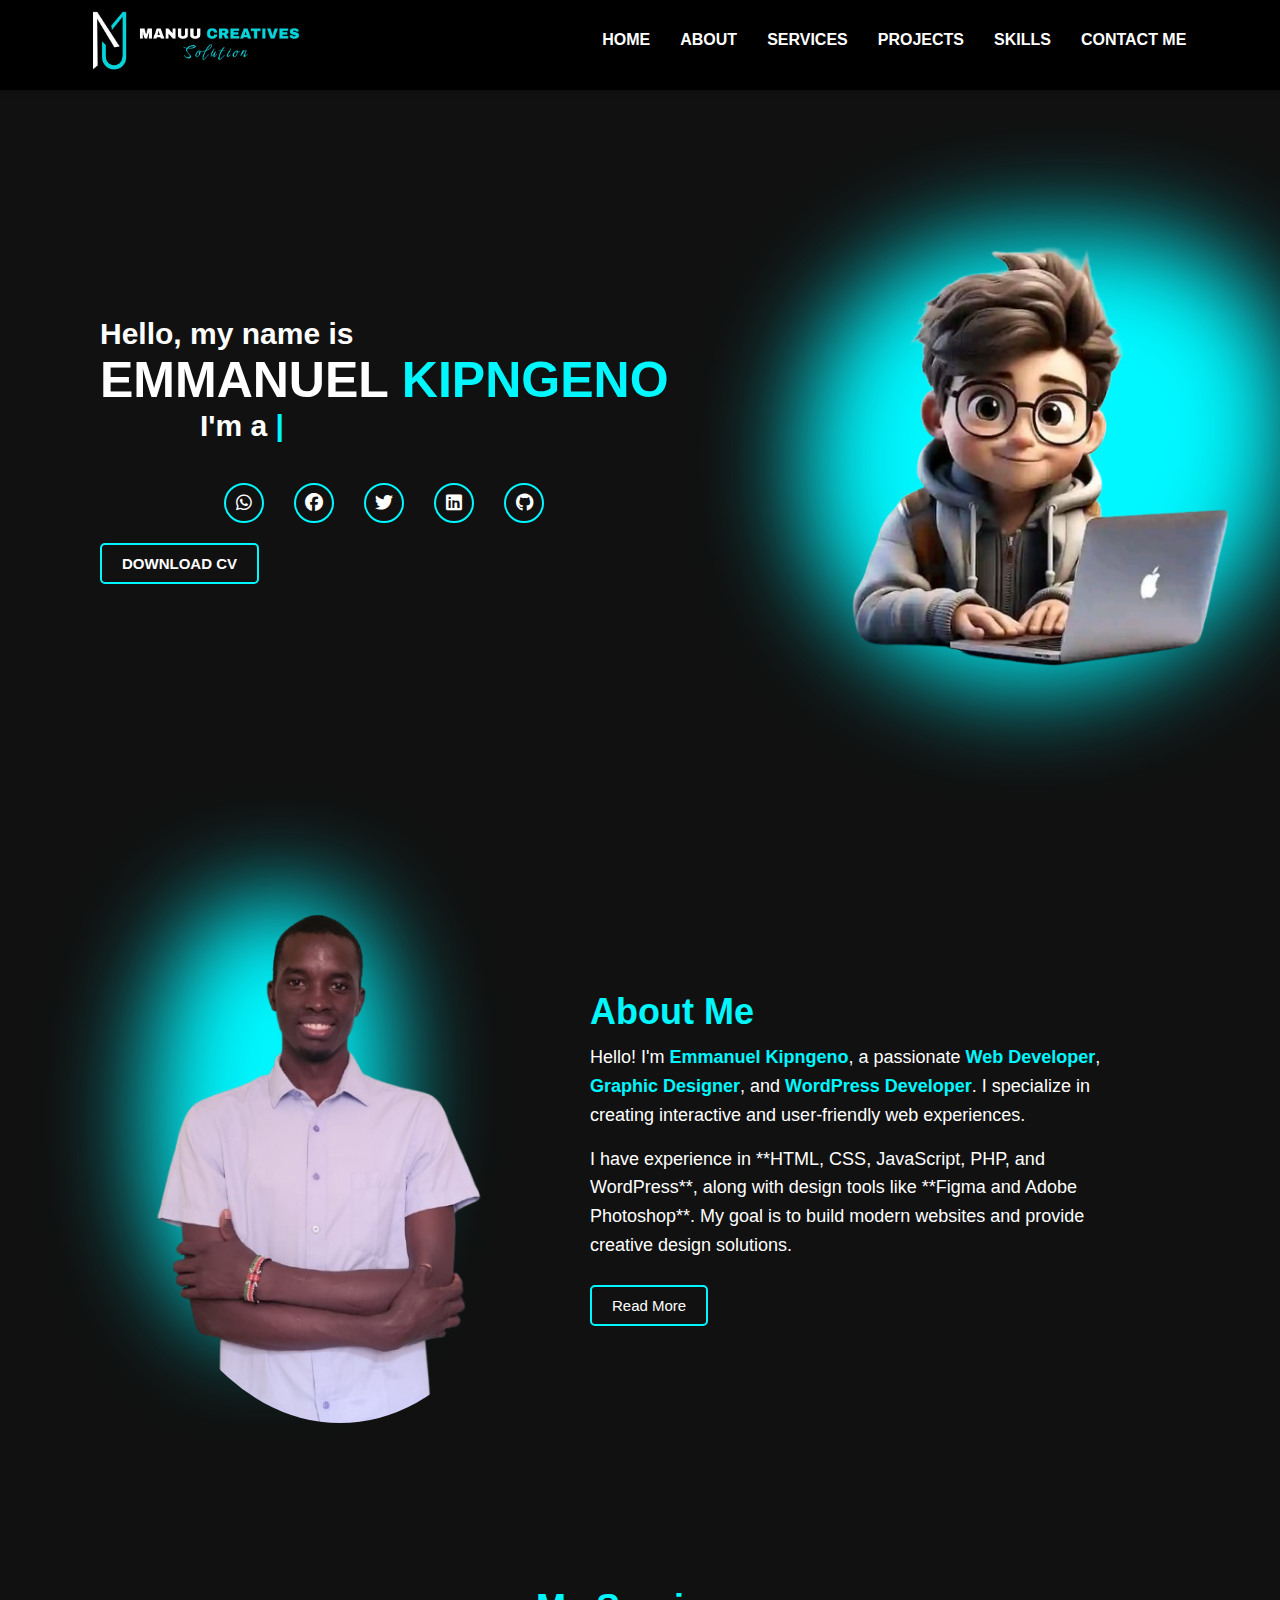
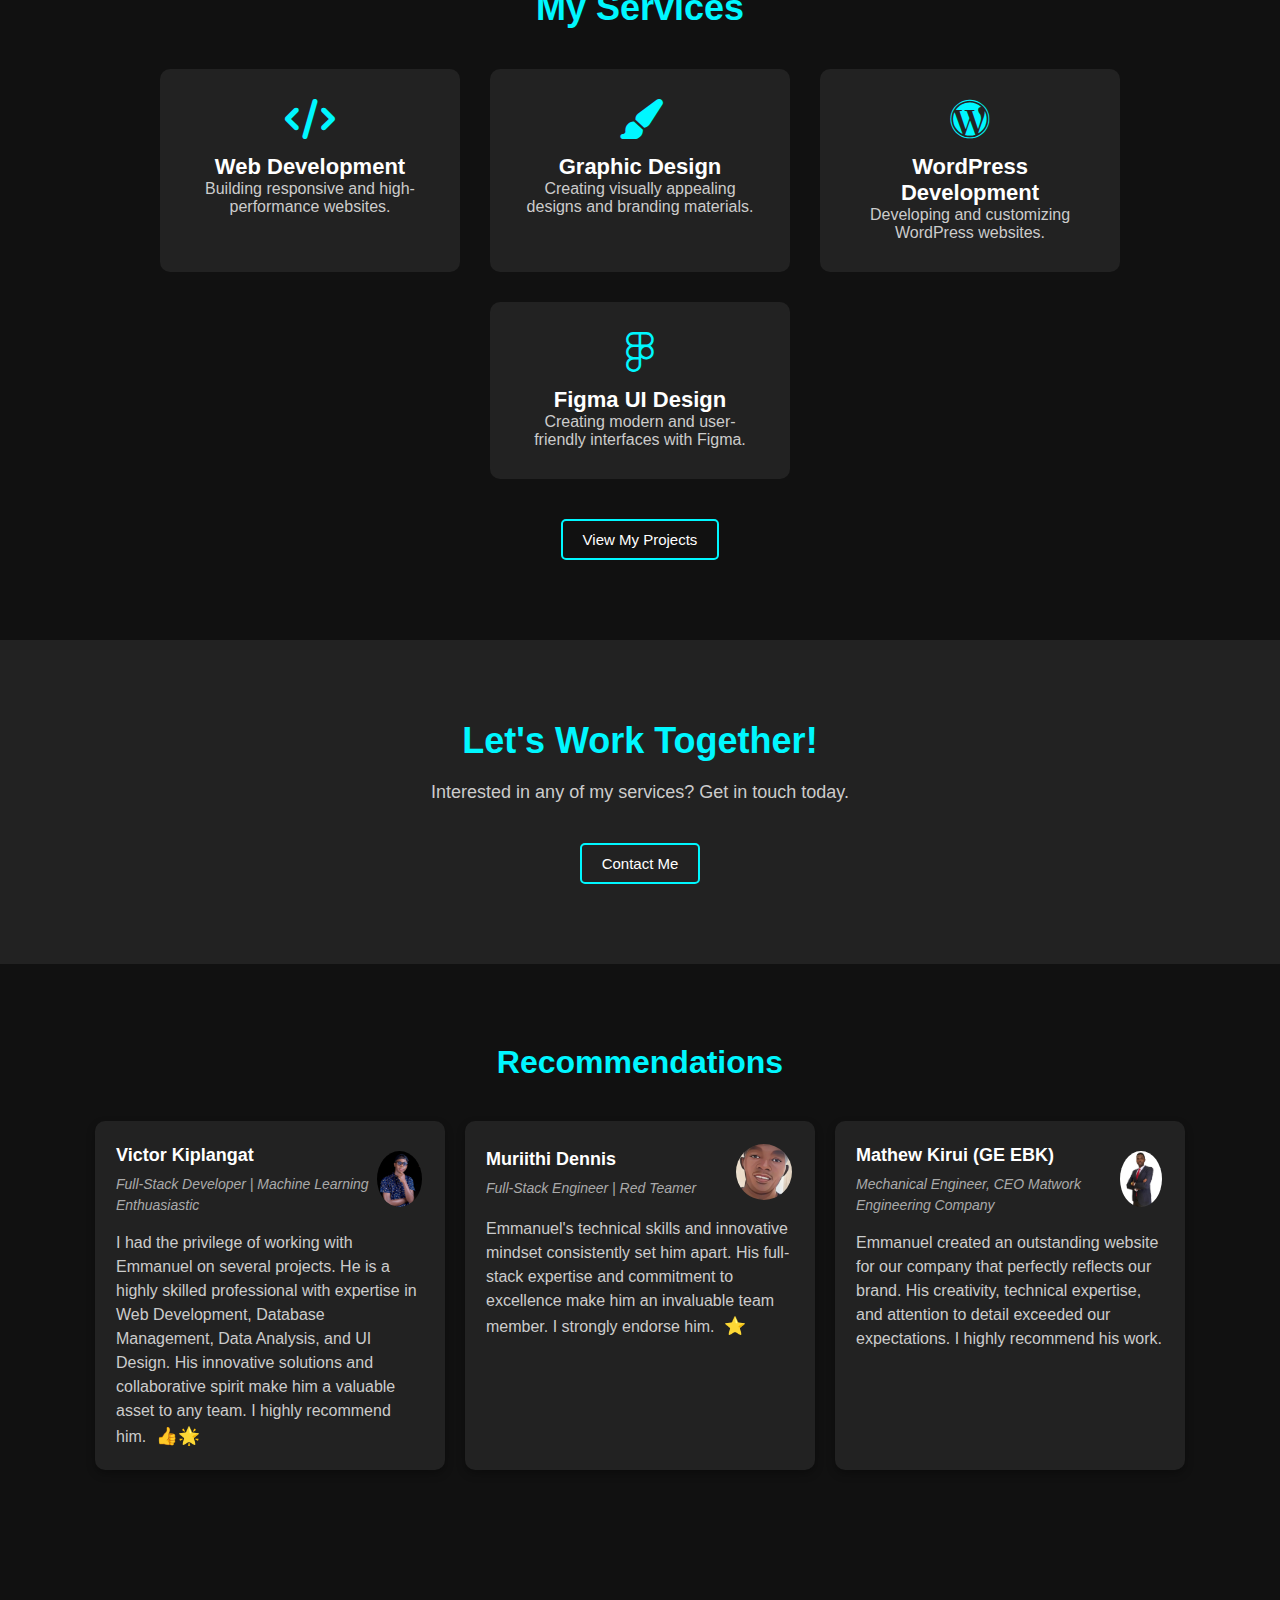
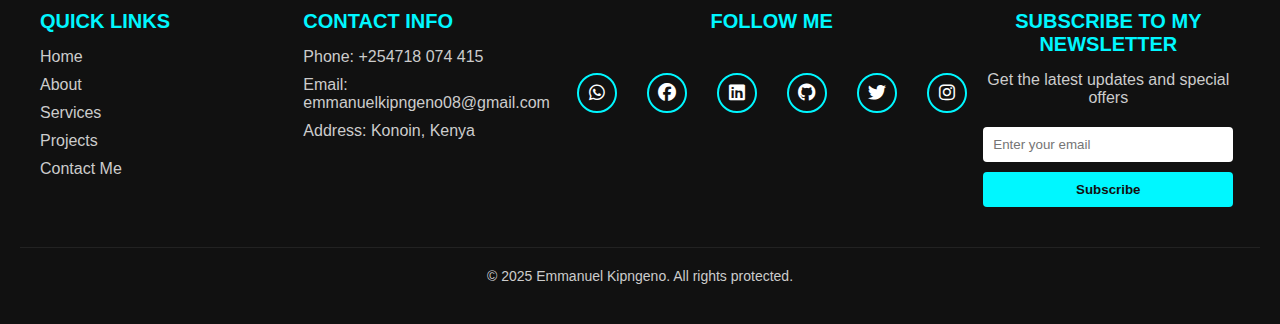
<file: index.html>
<!DOCTYPE html>
<html lang="en">
<head>
    <meta charset="UTF-8">
    <meta name="viewport" content="width=device-width, initial-scale=1.0">
    <title>My Portfolio</title>
    <link rel="stylesheet" href="style.css">
    <link rel="stylesheet" href="https://unpkg.com/swiper/swiper-bundle.min.css" />
    <link rel="stylesheet" href="https://cdnjs.cloudflare.com/ajax/libs/font-awesome/6.4.2/css/all.min.css">
</head>

<body>

    <header>
        <nav>
          <div class="logo">
            <img src="image/logo.png" alt="MY logo">
          </div>
          <ul class="nav-links">
            <li><a href="index.html">HOME</a></li>
            <li><a href="about.html">ABOUT</a></li>
            <li><a href="#services">SERVICES</a></li>
            <li><a href="projects.html">PROJECTS</a></li>
            <li><a href="about.html#skills">SKILLS</a></li>
            <li><a href="contact.html">CONTACT ME</a></li>
          </ul>
          <div class="hamburger">
            <span></span>
            <span></span>
            <span></span>
          </div>
        </nav>
      </header>
      
    <section class="hero">
        <div class="hero-text">
            <h2>Hello, my name is</h2>
            <h1>EMMANUEL <span>KIPNGENO</span></h1>
            <div class="hero-text">
                <span>I'm a</span> 
                <span id="typed-text"></span>
                <span class="cursor">|</span>
            </div>
            
            <!-- Link JavaScript -->
            <script src="script.js"></script>
            <div class="social-icons">
                <a href="https://wa.me/254718074415" target="_blank"><i class="fab fa-whatsapp"></i></a>
                <a href="https://www.facebook.com/profile.php?id=100080311042002/" target="_blank"><i class="fab fa-facebook"></i></a>
                <a href="https://x.com/ekipngeno71321" target="_blank"><i class="fab fa-twitter"></i></a>
                <a href="https://www.linkedin.com/in/emmanuel-kipngeno-ab0024356/" target="_blank"><i class="fab fa-linkedin"></i></a>
                <a href="https://github.com/ManuuWatson/" target="_blank"><i class="fab fa-github"></i></a>
            </div>
            
            <a href="file/EMMANUEL KIPNGENO cv (1).pdf" class="btn">DOWNLOAD CV</a>
        </div>
        
        <div class="hero-image">
            <div class="image-shape"></div> 
            <img src="image/profile.png" alt="My Profile Picture" class="profile-img">

        </div>
        
    </section>

    <!-- About Me Section -->
<section id="about">
    <div class="about-container">
        <div class="about-image">
            <div class="about-image-shape"></div>
            <img src="image/my photo.png" alt="My Photo">
        </div>
        <div class="about-text">
            <h1>About Me</h1>
            <p>
                Hello! I'm <span class="highlight">Emmanuel Kipngeno</span>, a passionate 
                <span class="highlight">Web Developer</span>, <span class="highlight">Graphic Designer</span>, and 
                <span class="highlight">WordPress Developer</span>. I specialize in creating interactive 
                and user-friendly web experiences.
            </p>
            <p>
                I have experience in **HTML, CSS, JavaScript, PHP, and WordPress**, along with 
                design tools like **Figma and Adobe Photoshop**. My goal is to build modern 
                websites and provide creative design solutions.
            </p>
            <a href="about.html" class="btn">Read More</a>
        </div>
    </div>
</section>

 <!-- service Section -->
 <section id="services" class="services">
    <h2>My Services</h2>
    <div class="service-container">
        <div class="service-box">
            <i class="fas fa-code"></i>
            <h3>Web Development</h3>
            <p>Building responsive and high-performance websites.</p>
        </div>
        <div class="service-box">
            <i class="fas fa-paint-brush"></i>
            <h3>Graphic Design</h3>
            <p>Creating visually appealing designs and branding materials.</p>
        </div>
        <div class="service-box">
            <i class="fab fa-wordpress"></i>
            <h3>WordPress Development</h3>
            <p>Developing and customizing WordPress websites.</p>
        </div>
        <div class="service-box figma-service">
            <i class="fab fa-figma"></i>
            <h3>Figma UI Design</h3>
            <p>Creating modern and user-friendly interfaces with Figma.</p>
        </div>
    </div>
    <!-- New Button linking to Projects section -->
    <a href="projects.html" class="btn view-projects">View My Projects</a>
</section>


 <!-- call-to-action Section -->
<section id="cta" class="cta">
    <h2>Let's Work Together!</h2>
    <p>Interested in any of my services? Get in touch today.</p>
    <a href="contact.html" class="btn">Contact Me</a>
</section>
 
<section class="recommendations">
    <h2>Recommendations</h2>
    <div class="recommendation-cards">
  
      <!-- Card 1 -->
      <div class="recommendation-card">
        <div class="recommendation-header">
          <div>
            <h3 class="recommendation-name">Victor Kiplangat</h3>
            <p class="recommendation-role">Full-Stack Developer | Machine Learning Enthuasiastic</p>
          </div>
          <img src="image/victor.jpeg" alt="Profile Photo" class="recommendation-profile" />
        </div>
        <p class="recommendation-text">
            I had the privilege of working with Emmanuel on several projects. He is a highly 
            skilled professional with expertise in Web Development, Database Management, 
            Data Analysis, and UI Design. His innovative solutions and collaborative 
            spirit make him a valuable asset to any team. I highly recommend him.
          <span class="emoji">👍🌟</span>
        </p>
      </div>
  
      <!-- Card 2 -->
      <div class="recommendation-card">
        <div class="recommendation-header">
          <div>
            <h3 class="recommendation-name">Muriithi Dennis</h3>
            <p class="recommendation-role">Full-Stack Engineer | Red Teamer</p>
          </div>
          <img src="image/gray.webp" alt="Profile Photo" class="recommendation-profile" />
        </div>
        <p class="recommendation-text">
            Emmanuel's technical skills and innovative mindset consistently set him apart. 
            His full-stack expertise and commitment to excellence make him an invaluable 
            team member. I strongly endorse him.
          <span class="emoji">⭐</span>
        </p>
      </div>
  
      <!-- Card 3 -->
      <div class="recommendation-card">
        <div class="recommendation-header">
          <div>
            <h3 class="recommendation-name">Mathew Kirui (GE EBK)</h3>
            <p class="recommendation-role">Mechanical Engineer, CEO Matwork Engineering Company</p>
          </div>
          <img src="image/Engineer.png" alt="Profile Photo" class="recommendation-profile" />
        </div>
        <p class="recommendation-text">
            Emmanuel created an outstanding website for our company that 
            perfectly reflects our brand. His creativity, technical
            expertise, and attention to detail exceeded our expectations.
            I highly recommend his work.
        </p>
      </div>
  
    </div>
  </section>
  
  

 <!-- footer Section -->
 <footer class="footer">
    <div class="footer-container">
        
        <!-- Quick Links -->
        <div class="footer-column">
            <h3>QUICK LINKS</h3>
            <ul>
                <li><a href="index.html">Home</a></li>
                <li><a href="about.html">About</a></li>
                <li><a href="#services">Services</a></li>
                <li><a href="projects.html">Projects</a></li>
                <li><a href="contact.html">Contact Me</a></li>
            </ul>
        </div>
        
        <!-- Contact Info -->
        <div class="footer-column">
            <h3>CONTACT INFO</h3>
            <p>Phone: +254718 074 415</p>
            <p>Email: 
                <a href="mailto:vicktechsolutions@gmail.com">
                    emmanuelkipngeno08@gmail.com
                </a>
            </p>
            <p>Address: Konoin, Kenya</p>
        </div>
        
        <!-- Follow Me -->
        <div class="footer-column">
            <h3>FOLLOW ME</h3>
            <div class="social-icons">
                <!-- Replace '#' with your actual social links -->
                <a href="https://wa.me/254718074415" target="_blank"><i class="fab fa-whatsapp"></i></a>
                <a href="https://www.facebook.com/profile.php?id=100080311042002/" target="_blank"><i class="fab fa-facebook"></i></a>
                <a href="https://www.linkedin.com/in/emmanuel-kipngeno-ab0024356/" target="_blank"><i class="fab fa-linkedin"></i></a>
                <a href="https://github.com/ManuuWatson/" target="_blank"><i class="fab fa-github"></i></a>
                <a href="https://x.com/ekipngeno71321" target="_blank"><i class="fab fa-twitter"></i></a>
                <a href="#" target="_blank"><i class="fab fa-instagram"></i></a>
            </div>
        </div>
        
        <!-- Subscribe to Newsletter -->
        <div class="footer-column newsletter">
            <h3>SUBSCRIBE TO MY NEWSLETTER</h3>
            <p>Get the latest updates and special offers</p>
            <form class="newsletter-form">
                <input type="email" placeholder="Enter your email" required>
                <button type="submit">Subscribe</button>
            </form>
        </div>
        
    </div>
    
    <!-- Footer Bottom -->
    <div class="footer-bottom">
        <p>&copy; 2025 Emmanuel Kipngeno. All rights protected.</p>
    </div>
</footer>

</body>
</html>
</file>
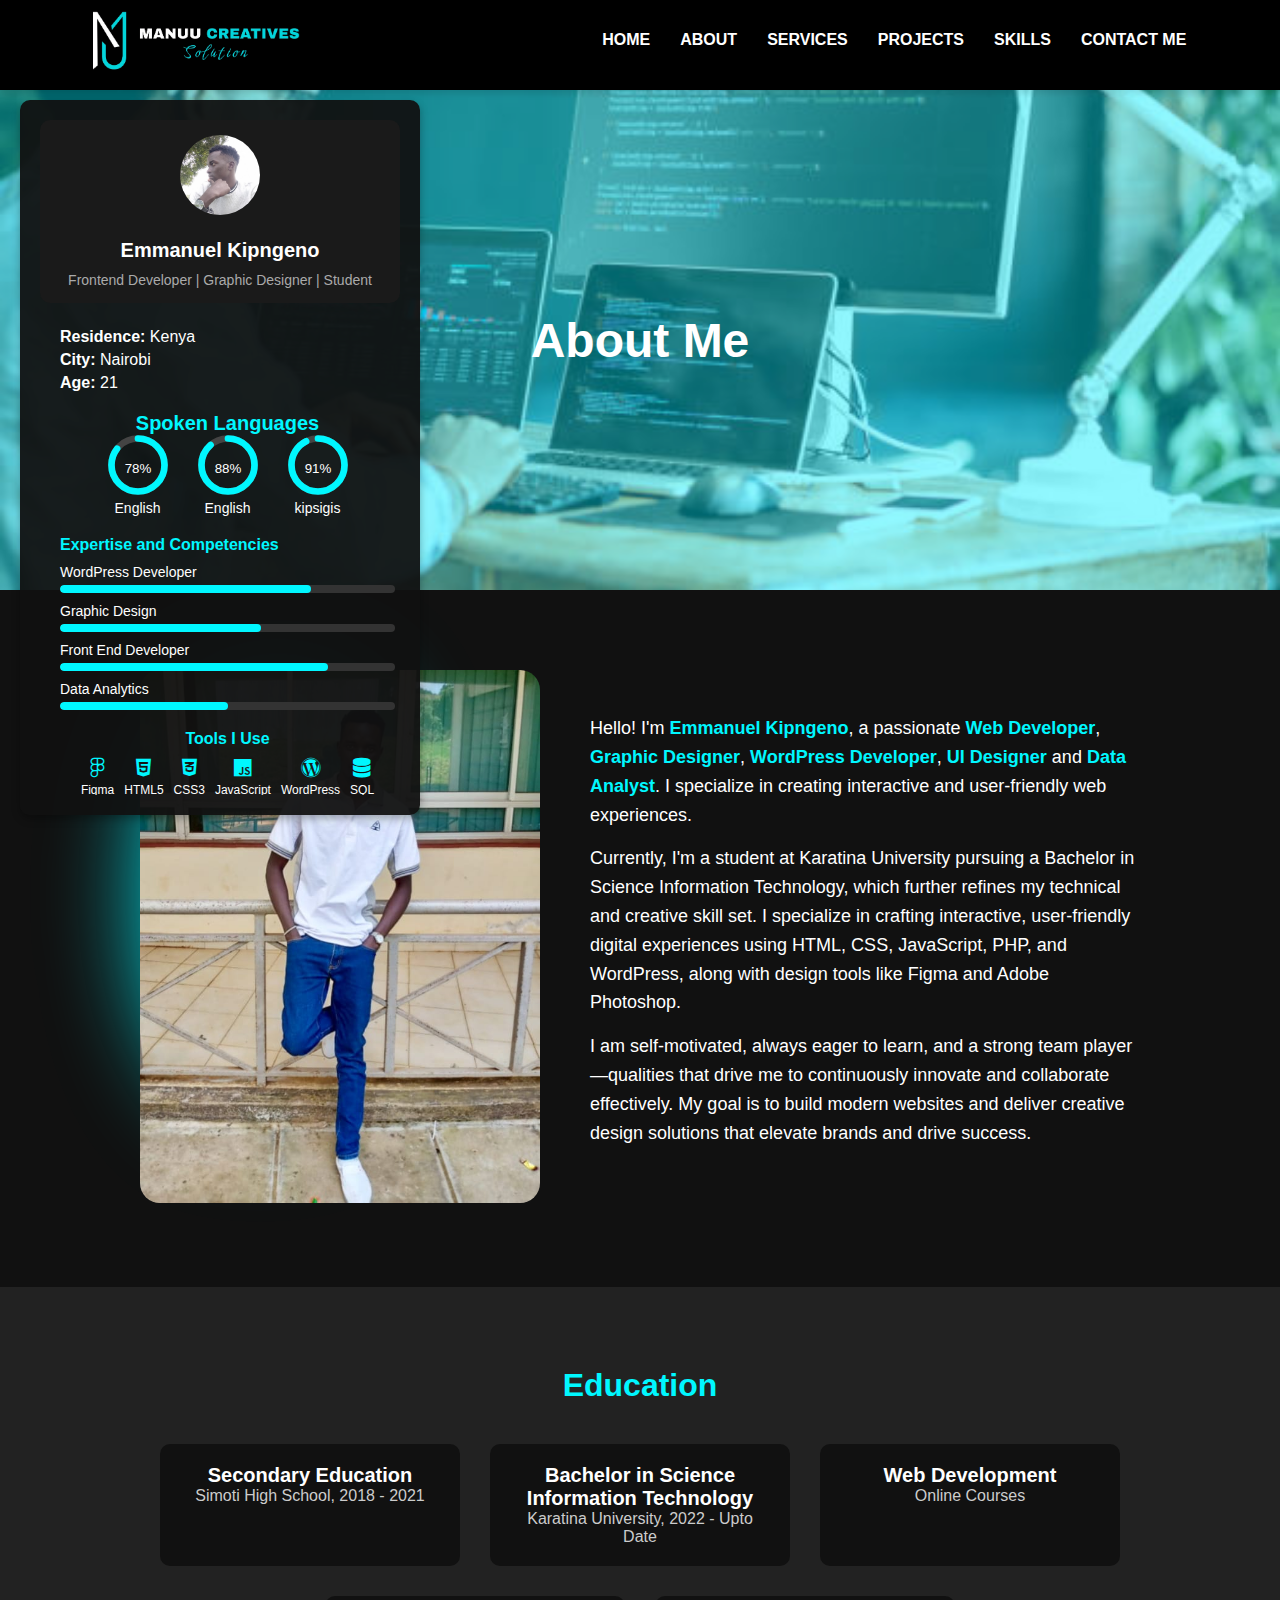
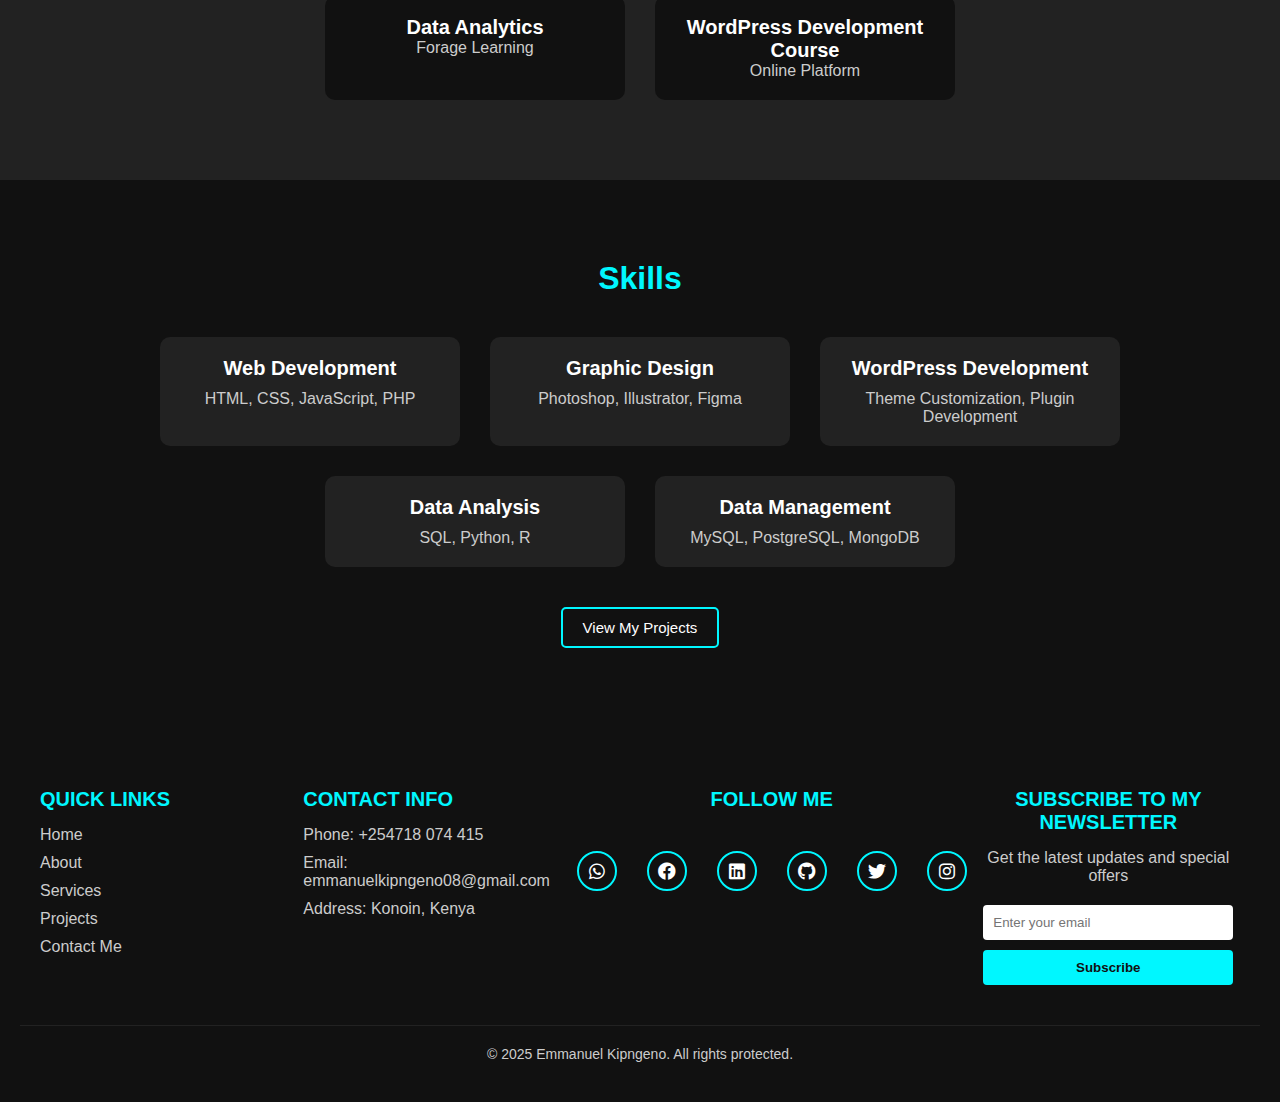
<file: about.html>
<!DOCTYPE html>
<html lang="en">
<head>
  <meta charset="UTF-8" />
  <meta name="viewport" content="width=device-width, initial-scale=1.0" />
  <title>About Me - Emmanuel Kipngeno</title>
  <link rel="stylesheet" href="style.css" />
  <!-- Font Awesome for icons (if needed) -->
  <link rel="stylesheet" href="https://cdnjs.cloudflare.com/ajax/libs/font-awesome/6.0.0-beta3/css/all.min.css" />
</head>
<body>
  <!-- Header (same as home page) -->
  <header>
    <nav>
      <div class="logo">
        <img src="image/logo.png" alt="Logo" />
      </div>
      <div class="hamburger" onclick="toggleMenu()">
        <span></span>
        <span></span>
        <span></span>
      </div>
      <ul class="nav-links">
        <li><a href="index.html">HOME</a></li>
        <li><a href="about.html">ABOUT</a></li>
        <li><a href="index.html#services">SERVICES</a></li>
        <li><a href="projects.html">PROJECTS</a></li>
        <li><a href="#skills">SKILLS</a></li>
        <li><a href="contact.html">CONTACT ME</a></li>
      </ul>
    </nav>
  </header>
  
  <script>
    function toggleMenu() {
      document.querySelector(".nav-links").classList.toggle("show");
    }
  </script>
  

  <!-- About Banner Section -->
  <!-- About Banner Section with Image and Text Overlay -->
<section class="about-banner">
    <img src="image/about profile.jpg" alt="Banner Image" class="banner-image">
    <div class="banner-overlay">
      <h1>About Me</h1>
    </div>
  </section>
  

  <div class="sidebar">
    <!-- Sticky Profile Info Section -->
    <div class="profile-info sticky">
      <img src="image/my-profile.jpg" alt="Profile Picture" class="profile-pic" />
      <h2>Emmanuel Kipngeno</h2>
      <p class="role">Frontend Developer | Graphic Designer | Student</p>
    </div>

    
  
    <!-- Scrollable Sidebar Content -->
     
    <div class="sidebar-content">
      <!-- Personal Info -->
      <div class="info">
        <p><strong>Residence:</strong> Kenya</p>
        <p><strong>City:</strong> Nairobi</p>
        <p><strong>Age:</strong> 21</p>
      </div>
  
      <!-- Languages -->
      <div class="languages">
        <h3>Spoken Languages</h3>
        <div class="language-container">

          <!-- English -->
          <div class="language-item">
            <svg viewBox="0 0 36 36" class="circular-chart">
              <path
                class="circle-bg"
                d="M18 2.0845
                   a 15.9155 15.9155 0 0 1 0 31.831
                   a 15.9155 15.9155 0 0 1 0 -31.831"
              />
              <path
                class="circle"
                stroke-dasharray="85, 100"
                d="M18 2.0845
                   a 15.9155 15.9155 0 0 1 0 31.831
                   a 15.9155 15.9155 0 0 1 0 -31.831"
              />
              <text x="18" y="20.35" class="percentage">78%</text>
            </svg>
            <span class="language-name">English</span>
          </div>
            
          <!-- Kiswahili -->
          <div class="language-item">
            <svg viewBox="0 0 36 36" class="circular-chart">
              <!-- Background circle -->
              <path
                class="circle-bg"
                d="M18 2.0845
                   a 15.9155 15.9155 0 0 1 0 31.831
                   a 15.9155 15.9155 0 0 1 0 -31.831"
              />
              <!-- Progress circle (8%4) -->
              <path
                class="circle"
                stroke-dasharray="88, 100"
                d="M18 2.0845
                   a 15.9155 15.9155 0 0 1 0 31.831
                   a 15.9155 15.9155 0 0 1 0 -31.831"
              />
              <!-- Percentage text -->
              <text x="18" y="20.35" class="percentage">88%</text>
            </svg>
            <span class="language-name">English</span>
          </div>
      
          <!--kipsigis -->
          <div class="language-item">
            <svg viewBox="0 0 36 36" class="circular-chart">
              <path
                class="circle-bg"
                d="M18 2.0845
                   a 15.9155 15.9155 0 0 1 0 31.831
                   a 15.9155 15.9155 0 0 1 0 -31.831"
              />
              <path
                class="circle"
                stroke-dasharray="92, 100"
                d="M18 2.0845
                   a 15.9155 15.9155 0 0 1 0 31.831
                   a 15.9155 15.9155 0 0 1 0 -31.831"
              />
              <text x="18" y="20.35" class="percentage">91%</text>
            </svg>
            <span class="language-name">kipsigis</span>
          </div>
      
        </div>
      </div>
      
  
      <!-- Expertise and Competencies -->
      <div class="expertise">
        <h3>Expertise and Competencies</h3>
        <div class="skill">
          <label>WordPress Developer</label>
          <div class="progress-bar">
            <div class="progress-fill" style="width: 75%;"></div>
          </div>
        </div>
        <div class="skill">
          <label>Graphic Design</label>
          <div class="progress-bar">
            <div class="progress-fill" style="width: 60%;"></div>
          </div>
        </div>
        <div class="skill">
          <label>Front End Developer</label>
          <div class="progress-bar">
            <div class="progress-fill" style="width: 80%;"></div>
          </div>
        </div>
        <div class="skill">
          <label>Data Analytics</label>
          <div class="progress-bar">
            <div class="progress-fill" style="width: 50%;"></div>
          </div>
        </div>


         <!-- Tools I Use Section -->
<div class="tools-used">
  <h3>Tools I Use</h3>
  <div class="tools-icons">
    <div class="tool">
      <i class="fab fa-figma"></i>
      <span>Figma</span>
    </div>
    <div class="tool">
      <i class="fab fa-html5"></i>
      <span>HTML5</span>
    </div>
    <div class="tool">
      <i class="fab fa-css3-alt"></i>
      <span>CSS3</span>
    </div>
    <div class="tool">
      <i class="fab fa-js"></i>
      <span>JavaScript</span>
    </div>
    <div class="tool">
      <i class="fab fa-wordpress"></i>
      <span>WordPress</span>
    </div>
    <div class="tool">
      <i class="fas fa-database"></i>
      <span>SQL</span>
    </div>
    <div class="tool">
      <i class="fas fa-chart-line"></i>
      <span>Data Analysis</span>
    </div>
    <div class="tool">
      <i class="fab fa-python"></i>
      <span>Python</span>
    </div>
  </div>
</div>
<div class="social-icons">
  <a href="https://wa.me/254718074415" target="_blank"><i class="fab fa-whatsapp"></i></a>
  <a href="https://www.facebook.com/profile.php?id=100080311042002/" target="_blank"><i class="fab fa-facebook"></i></a>
  <a href="https://www.linkedin.com/in/emmanuel-kipngeno-ab0024356/" target="_blank"><i class="fab fa-linkedin"></i></a>
  <a href="https://github.com/ManuuWatson/" target="_blank"><i class="fab fa-github"></i></a>
</div>
</div>

      </div>
    </div>
  </div>
  
  
  <!-- About Content Section -->
  <section id="about" class="plain-about">
    <div class="about-container">
        <div class="about-image img">
            <div class="about-image-shape"></div>
            <img src="image/manuu.jpg" alt="My Photo" class="plain-img">
        </div>
        <div class="about-text">
            <p>
                Hello! I'm <span class="highlight">Emmanuel Kipngeno</span>, a passionate 
                <span class="highlight">Web Developer</span>, <span class="highlight">Graphic Designer</span>,
                <span class="highlight">WordPress Developer</span>, <span class="highlight">UI Designer</span> 
                and <span class="highlight">Data Analyst</span>. I specialize in creating interactive 
                and user-friendly web experiences.
            <p>
              Currently, I'm a student at Karatina University pursuing a Bachelor in Science Information Technology, 
              which further refines my technical and creative skill set. I specialize in crafting interactive, 
              user-friendly digital experiences using HTML, CSS, JavaScript, PHP, and WordPress, along with 
              design tools like Figma and Adobe Photoshop.
            </p>
            <p>
              I am self-motivated, always eager to learn, and a strong team player—qualities that 
              drive me to continuously innovate and collaborate effectively. My goal is 
              to build modern websites and deliver creative design solutions that elevate brands and drive success.
            </p>
        </div>
    </div>
</section>


  <!-- Education Section -->
  <section id="education" class="education">
    <h2>Education</h2>
    <div class="education-container">
      <div class="education-item">
        <h3>Secondary Education</h3>
        <p>Simoti High School, 2018 - 2021</p>
      </div>
      <div class="education-item">
        <h3>Bachelor in Science Information Technology</h3>
        <p>Karatina University, 2022 - Upto Date </p>
      </div>
      <div class="education-item">
        <h3>Web Development</h3>
        <p>Online Courses</p>
      </div>
      <div class="education-item">
        <h3>Data Analytics</h3>
        <p>Forage Learning</p>
      </div>
      <div class="education-item">
        <h3>WordPress Development Course</h3>
        <p>Online Platform</p>
      </div>
    </div>
  </section>

  <!-- Skills Section -->
  <section id="skills" class="skills">
    <h2>Skills</h2>
    <div class="skills-container">
      <div class="skill-item">
        <h3>Web Development</h3>
        <p>HTML, CSS, JavaScript, PHP</p>
      </div>
      <div class="skill-item">
        <h3>Graphic Design</h3>
        <p>Photoshop, Illustrator, Figma</p>
      </div>
      <div class="skill-item">
        <h3>WordPress Development</h3>
        <p>Theme Customization, Plugin Development</p>
      </div>
      <div class="skill-item">
        <h3>Data Analysis</h3>
        <p>SQL, Python, R</p>
      </div>
      <div class="skill-item">
        <h3>Data Management</h3>
        <p>MySQL, PostgreSQL, MongoDB</p>
      </div>
    </div>
    <!-- Button linking to Projects section -->
    <a href="projects.html" class="btn view-projects">View My Projects</a>
  </section>
  

  <!-- Footer (same as home page) -->
  <footer class="footer">
    <div class="footer-container">
      <!-- Quick Links -->
      <div class="footer-column">
        <h3>QUICK LINKS</h3>
        <ul>
          <li><a href="index.html#home">Home</a></li>
          <li><a href="about.html">About</a></li>
          <li><a href="index.html#services">Services</a></li>
          <li><a href="projects.html">Projects</a></li>
          <li><a href="contact.html">Contact Me</a></li>
        </ul>
      </div>
      <!-- Contact Info -->
      <div class="footer-column">
        <h3>CONTACT INFO</h3>
        <p>Phone: +254718 074 415</p>
        <p>Email: <a href="mailto:emmanuelkipngeno08@gmail.com">emmanuelkipngeno08@gmail.com</a></p>
        <p>Address: Konoin, Kenya</p>
      </div>
      <!-- Follow Me -->
      <div class="footer-column">
        <h3>FOLLOW ME</h3>
        <div class="social-icons">
          <a href="https://wa.me/254718074415" target="_blank"><i class="fab fa-whatsapp"></i></a>
          <a href="https://www.facebook.com/profile.php?id=100080311042002/" target="_blank"><i class="fab fa-facebook"></i></a>
          <a href="https://www.linkedin.com/in/emmanuel-kipngeno-ab0024356/" target="_blank"><i class="fab fa-linkedin"></i></a>
          <a href="https://github.com/ManuuWatson/" target="_blank"><i class="fab fa-github"></i></a>
          <a href="https://x.com/ekipngeno71321" target="_blank"><i class="fab fa-twitter"></i></a>
          <a href="#" target="_blank"><i class="fab fa-instagram"></i></a>
        </div>
      </div>
      <!-- Newsletter -->
      <div class="footer-column newsletter">
        <h3>SUBSCRIBE TO MY NEWSLETTER</h3>
        <p>Get the latest updates and special offers</p>
        <form class="newsletter-form">
          <input type="email" placeholder="Enter your email" required />
          <button type="submit">Subscribe</button>
        </form>
      </div>
    </div>
    <div class="footer-bottom">
      <p>&copy; 2025 Emmanuel Kipngeno. All rights protected.</p>
    </div>
  </footer>
</body>
</html>
</file>
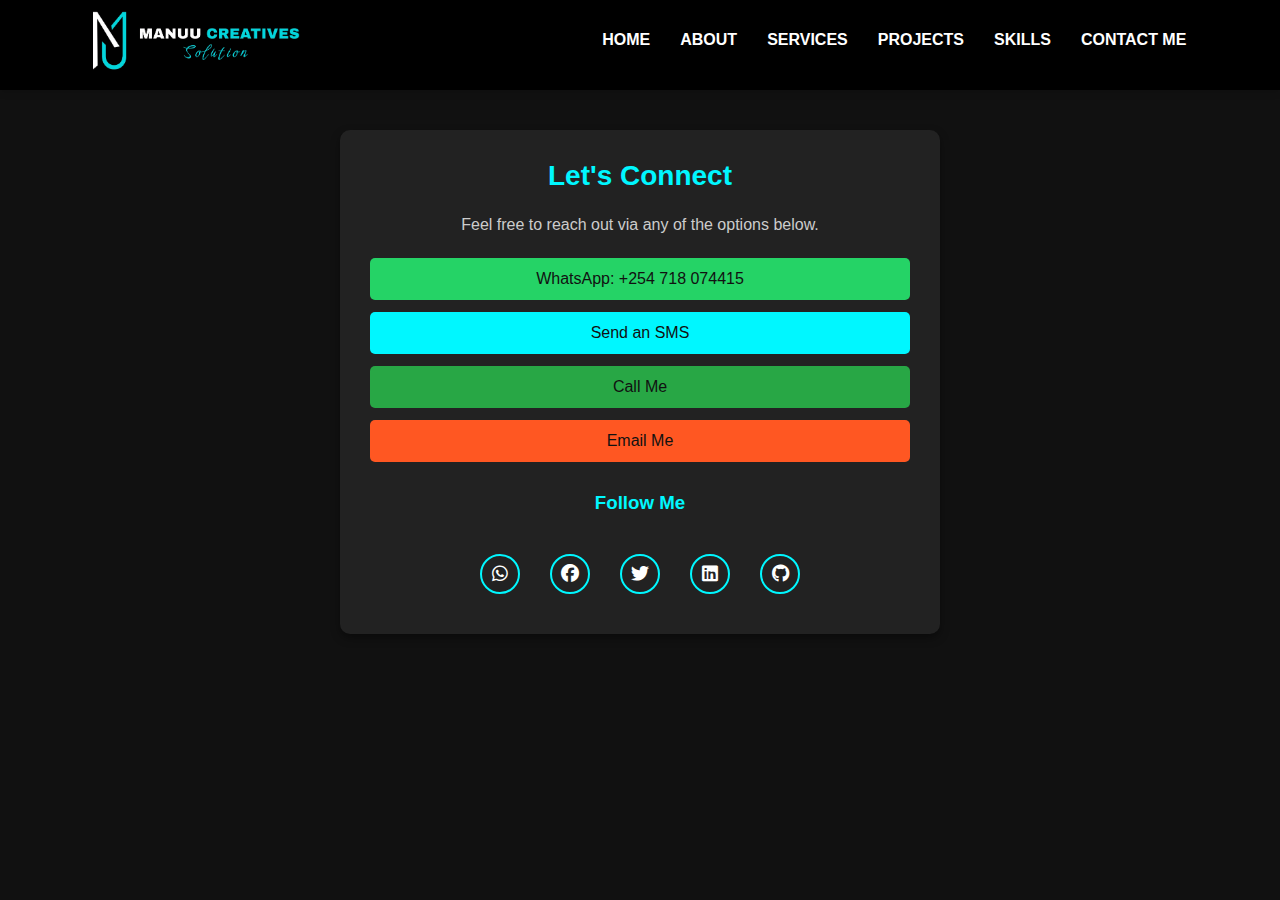
<file: contact.html>
<!DOCTYPE html>
<html lang="en">
<head>
    <meta charset="UTF-8">
    <meta name="viewport" content="width=device-width, initial-scale=1.0">
    <title>My Portfolio</title>
    <link rel="stylesheet" href="style.css">
    <link rel="stylesheet" href="https://unpkg.com/swiper/swiper-bundle.min.css" />
    <link rel="stylesheet" href="https://cdnjs.cloudflare.com/ajax/libs/font-awesome/6.4.2/css/all.min.css">
    

</head>
<body>
    <header>
        <nav>
            <div class="logo">
                <img src="image/logo.png" alt="MY logo">
            </div>
            <div class="hamburger" onclick="toggleMenu()">
                <span></span>
                <span></span>
                <span></span>
            </div>
            <ul class="nav-links">
                <li><a href="index.html">HOME</a></li>
                <li><a href="about.html">ABOUT</a></li>
                <li><a href="#services">SERVICES</a></li>
                <li><a href="projects.html">PROJECTS</a></li>
                <li><a href="about.html#skills">SKILLS</a></li>
                <li><a href="contact.html">CONTACT ME</a></li>
            </ul>
        </nav>
    </header>
    
    <script>
        function toggleMenu() {
            document.querySelector(".nav-links").classList.toggle("show");
        }
    </script>
    
  <!-- Contact Container -->
  <div class="contact-container">
    <h2>Let's Connect</h2>
    <p>Feel free to reach out via any of the options below.</p>
    
    <!-- Contact Info Links -->
    <div class="contact-info">
      <a href="https://wa.me/254718074415" class="whatsapp" target="_blank">WhatsApp: +254 718 074415</a>
      <a href="sms:+254718074415" class="sms">Send an SMS</a>
      <a href="tel:+254718074415" class="call">Call Me</a>
      <a href="mailto:emmanuelkipngeno08@gmail.com" class="email">Email Me</a>
    </div>
    
    <!-- Social Icons -->
    <h3 style="margin-top: 30px; color: #00f7ff;">Follow Me</h3>
    <div class="social-icons">
      <a href="https://wa.me/254718074415" target="_blank"><i class="fab fa-whatsapp"></i></a>
      <a href="https://www.facebook.com/profile.php?id=100080311042002" target="_blank"><i class="fab fa-facebook"></i></a>
      <a href="https://x.com/ekipngeno71321" target="_blank"><i class="fab fa-twitter"></i></a>
      <a href="https://www.linkedin.com/in/emmanuel-kipngeno-ab0024356" target="_blank"><i class="fab fa-linkedin"></i></a>
      <a href="https://github.com/ManuuWatson" target="_blank"><i class="fab fa-github"></i></a>
    </div>
  </div>
</body>
</html>
</file>
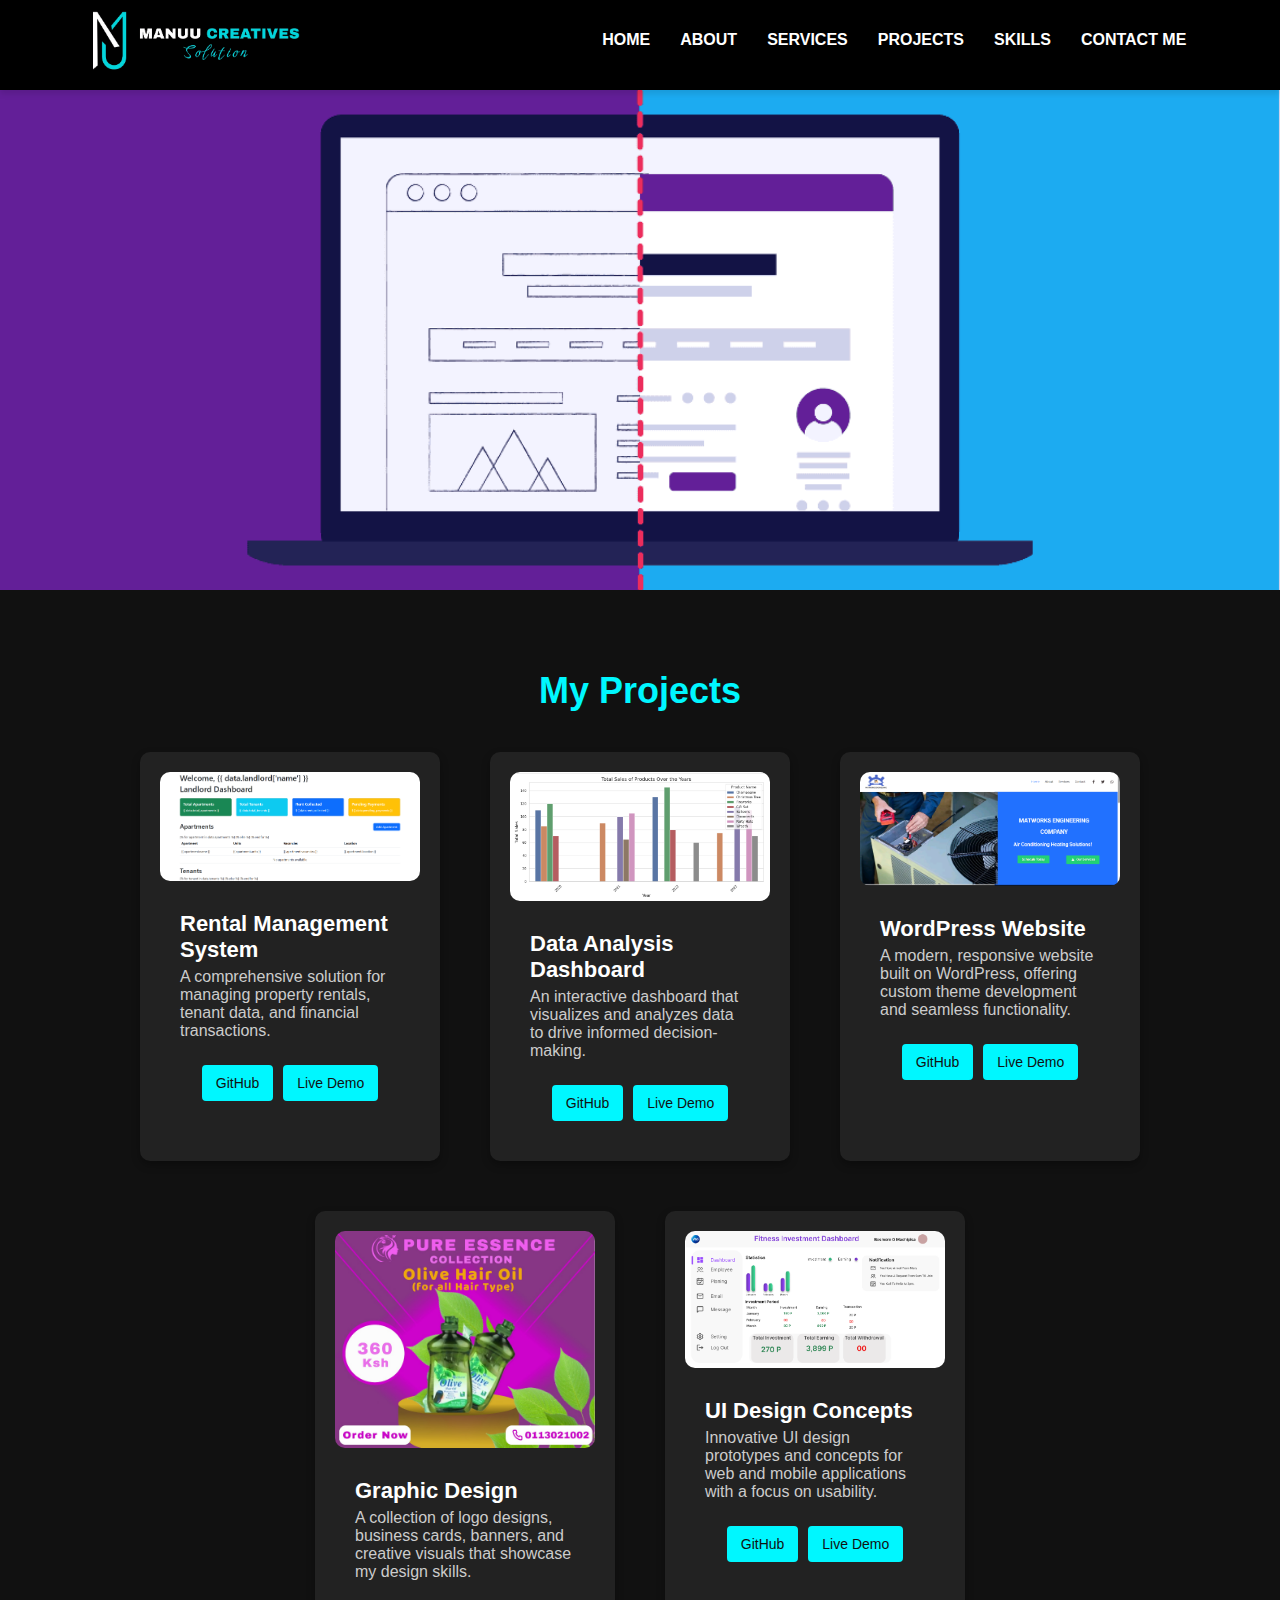
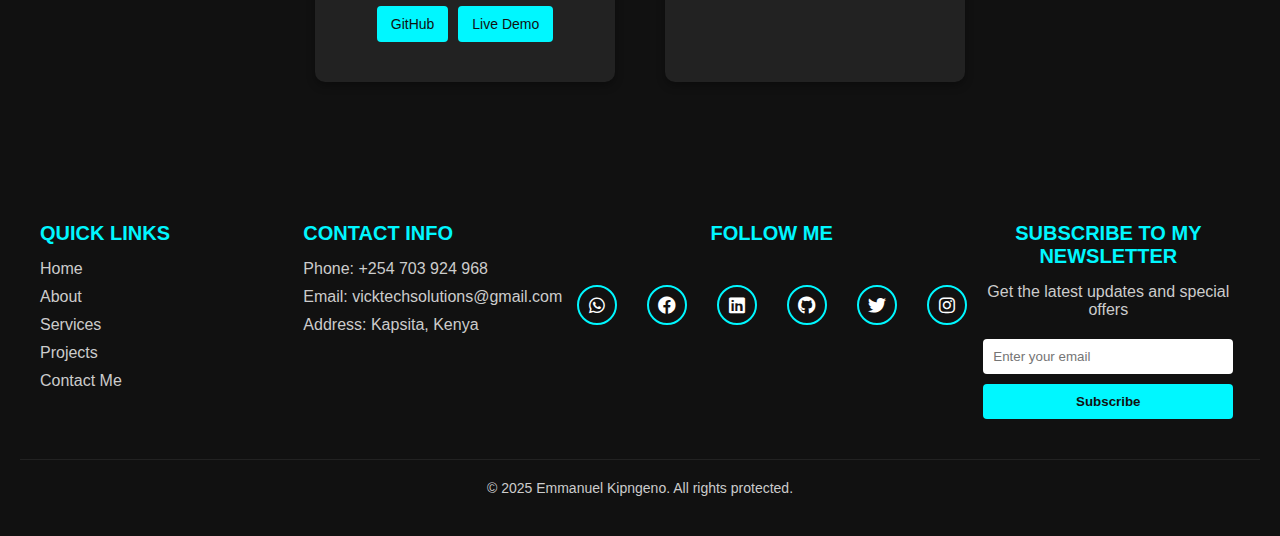
<file: projects.html>
<!DOCTYPE html>
<html lang="en">
<head>
  <meta charset="UTF-8" />
  <meta name="viewport" content="width=device-width, initial-scale=1.0" />
  <title>Projects - Emmanuel Kipngeno</title>
  <link rel="stylesheet" href="style.css" />
  <!-- Font Awesome for icons (if needed) -->
  <link rel="stylesheet" href="https://cdnjs.cloudflare.com/ajax/libs/font-awesome/6.0.0-beta3/css/all.min.css" />
</head>
<body>
  <!-- Header (same as home page) -->
  <header>
    <nav>
      <div class="logo">
        <img src="image/logo.png" alt="Logo" />
      </div>
      <div class="hamburger" onclick="toggleMenu()">
        <span></span>
        <span></span>
        <span></span>
      </div>
      <ul class="nav-links">
        <li><a href="index.html">HOME</a></li>
        <li><a href="about.html">ABOUT</a></li>
        <li><a href="index.html#services">SERVICES</a></li>
        <li><a href="projects.html">PROJECTS</a></li>
        <li><a href="about.html#skills">SKILLS</a></li>
        <li><a href="contact.html">CONTACT ME</a></li>
      </ul>
    </nav>
  </header>
  
  <script>
    function toggleMenu() {
      document.querySelector(".nav-links").classList.toggle("show");
    }
  </script>
  

  <section class="about-banner">
    <img src="image/ui design.png" alt="Banner Image" class="banner-image">
      <h1>About Me</h1>
    </div>
  </section>

  <section id="projects" class="projects">
    <h2>My Projects</h2>
    <div class="project-container">
      <!-- Rental Management Project -->
      <div class="project-box">
        <img src="image/rental_management.png" alt="Rental Management Project">
        <div class="project-info">
          <h3>Rental Management System</h3>
          <p>A comprehensive solution for managing property rentals, tenant data, and financial transactions.</p>
          <div class="project-buttons">
            <a href="https://github.com/ManuuWatson/Rental_management_system" class="btn" target="_blank">GitHub</a>
            <a href="" class="btn" target="_blank">Live Demo</a>
          </div>
        </div>
      </div>
      
      <!-- Data Analysis Project -->
      <div class="project-box">
        <img src="image/data analysis.png" alt="Data Analysis Project">
        <div class="project-info">
          <h3>Data Analysis Dashboard</h3>
          <p>An interactive dashboard that visualizes and analyzes data to drive informed decision-making.</p>
          <div class="project-buttons">
            <a href="https://github.com/ManuuWatson/Forecasting_future-sales-during-festivals." class="btn" target="_blank">GitHub</a>
            <a href="" class="btn" target="_blank">Live Demo</a>
          </div>
        </div>
      </div>

      
      <!-- WordPress Web Development -->
      <div class="project-box">
        <img src="image/wordpress.png" alt="WordPress Web Development">
        <div class="project-info">
          <h3>WordPress Website</h3>
          <p>A modern, responsive website built on WordPress, offering custom theme development and seamless functionality.</p>
          <div class="project-buttons">
            <a href="https://github.com/ManuuWatson" class="btn" target="_blank">GitHub</a>
            <a href="https://marworks-engineering.netlify.app/" class="btn" target="_blank">Live Demo</a>
          </div>
        </div>
      </div>
      
      <!-- Graphic Design Portfolio -->
        <!-- Graphic Design Project Card -->
        <div class="project-box">
          <img src="image/product post.jpg" alt="Graphic Design Project">
          <div class="project-info">
            <h3>Graphic Design</h3>
            <p>A collection of logo designs, business cards, banners, and creative visuals that showcase my design skills.</p>
            <div class="project-buttons">
              <a href="https://github.com/ManuuWatson" class="btn" target="_blank">GitHub</a>
              <!-- Live Demo button: when clicked, opens the modal gallery -->
              <a href="image/businessposter.jpeg" class="btn" target="_blank">Live Demo</a>
            </div>
          </div>
        </div>
        
       
  <!-- UI Design Project Card -->
      
      <!-- UI Design Concepts -->
      <div class="project-box">
        <img src="image/Fitness Investment Dashboard (2).png" alt="UI Design Project">
        <div class="project-info">
          <h3>UI Design Concepts</h3>
          <p>Innovative UI design prototypes and concepts for web and mobile applications with a focus on usability.</p>
          <div class="project-buttons">
            <a href="https://github.com/ManuuWatson" class="btn" target="_blank">GitHub</a>
            <a href="image/Fitness Investment Dashboard (2).png" class="btn" target="_blank">Live Demo</a>
          </div>
        </div>
      </div>
    </div>
  </section>

  

  <!-- Footer (same as home page) -->
  <footer class="footer">
    <div class="footer-container">
      <!-- Quick Links -->
      <div class="footer-column">
        <h3>QUICK LINKS</h3>
        <ul>
          <li><a href="index.html#home">Home</a></li>
          <li><a href="about.html">About</a></li>
          <li><a href="index.html#services">Services</a></li>
          <li><a href="projects.html">Projects</a></li>
          <li><a href="contact.html">Contact Me</a></li>
        </ul>
      </div>
      <!-- Contact Info -->
      <div class="footer-column">
        <h3>CONTACT INFO</h3>
        <p>Phone: +254 703 924 968</p>
        <p>Email: <a href="mailto:vicktechsolutions@gmail.com">vicktechsolutions@gmail.com</a></p>
        <p>Address: Kapsita, Kenya</p>
      </div>
      <!-- Follow Me -->
      <div class="footer-column">
        <h3>FOLLOW ME</h3>
        <div class="social-icons">
          <a href="https://wa.me/254718074415" target="_blank"><i class="fab fa-whatsapp"></i></a>
          <a href="https://www.facebook.com/profile.php?id=100080311042002/" target="_blank"><i class="fab fa-facebook"></i></a>
          <a href="https://www.linkedin.com/in/emmanuel-kipngeno-ab0024356/" target="_blank"><i class="fab fa-linkedin"></i></a>
          <a href="https://github.com/ManuuWatson/" target="_blank"><i class="fab fa-github"></i></a>
          <a href="https://x.com/ekipngeno71321" target="_blank"><i class="fab fa-twitter"></i></a>
          <a href="#" target="_blank"><i class="fab fa-instagram"></i></a>
        </div>
      </div>
      <!-- Newsletter -->
      <div class="footer-column newsletter">
        <h3>SUBSCRIBE TO MY NEWSLETTER</h3>
        <p>Get the latest updates and special offers</p>
        <form class="newsletter-form">
          <input type="email" placeholder="Enter your email" required />
          <button type="submit">Subscribe</button>
        </form>
      </div>
    </div>
    <div class="footer-bottom">
      <p>&copy; 2025 Emmanuel Kipngeno. All rights protected.</p>
    </div>
  </footer>
</body>
</html>
</file>
<file: style.css>
/* General Styling */
body {
    font-family: Arial, sans-serif;
    margin: 0;
    padding: 0;
    background-color: #111;
    color: white;
}

/* Navigation Bar */
nav {
    height: 60px; /* Adjust height as needed */
    display: flex;
    justify-content: space-between;
    align-items: center;
    padding: 0 50px;
    background: black;
}

.logo img {
    width: 50%; /* Adjust width as needed */
    height: 10%; /* Maintain aspect ratio */
}

nav ul {
    list-style: none;
    display: flex;
    width: 80%;
}

nav ul li {
    margin: 0 15px;
}

nav ul li a {
    color: white;
    text-decoration: none;
    font-weight: bold;
}

nav ul li a:hover {
    color: #00f7ff;
    transition: color 0.3s ease-in-out;
}

/* Hero Section */
.hero {
    display: flex;
    justify-content: space-between;
    align-items: center;
    height: 80vh;
}

.hero-text {
    max-width: 100%;
    padding-left: 100px;
    font-size: 30px;
    font-weight: bold;
    flex-wrap: nowrap;
    gap: 5px;
}

/* "I'm a" text remains white */
.hero-text span:first-child {
    color: white;
}

/* Typed text sho`  uld be cyan */
#typed-text {
    color: #00f7ff;
}

/* Cursor blinking effect */
.cursor {
    color: #00f7ff;
    animation: blink 0.7s infinite;
}

@keyframes blink {
    50% {
        opacity: 0;
    }
}

/* Headings */
.hero-text h1 {
    font-size: 50px;
}

.hero-text h2{
    font-size: 30px;
}

/* 🎯 Target ONLY "KIPNGENO" */
.hero-text h1 span {
    color: #00f7ff !important; /* Ensures override */
}

/* Paragraph styling */
.hero-text p {
    font-size: 30px;
}

.hero-text p span {
    color: #00f7ff;
    font-weight: bold;
    font-size: 30px;
}

.social-icons {
    margin-top: 20px;
    display: flex;
    gap: 15px; /* Reduced gap between icons */
}

.social-icons a {
    display: flex;
    align-items: center;
    justify-content: center;
    width: 35px; /* Smaller circle size */
    height: 35px; /* Smaller circle size */
    background-color: transparent;
    border: 2px solid #00f7ff;
    border-radius: 50%;
    text-decoration: none;
    transition: all 0.3s ease-in-out;
}

/* Smaller icons */
.social-icons a i {
    font-size: 18px; /* Reduce icon size */
    color: white;
    transition: color 0.3s ease-in-out;
}

/* Hover Effect */
.social-icons a:hover {
    background-color: #00f7ff;
}

.social-icons a:hover i {
    color: black;
}



/* Buttons */
.btn {
    display: inline-block;
    padding: 10px 20px;
    background: none;
    border: 2px solid #00f7ff;
    color: white;
    text-decoration: none;
    border-radius: 5px;
    margin-top: 20px;
    font-size: 15px;
}

.btn:hover {
    background-color: #00f7ff;
    color: black;
    border-color: #00f7ff;
}

/* Hero Image & Shape */
.hero-image {
    position: relative;
    width: 38%;
    height: 450px;
    padding-right: 20px;
}

.hero-image img {
    position: relative;
    width: 100%;
    border-radius: 10px;
    z-index: 2;
}

/* The shape behind the image */
.image-shape {
    position: absolute;
    width: 100%;
    height: 100%;
    background: #00f7ff;
    border-radius: 50% 40% 60% 50%;
    top: 10px;
    left: 10px;
    z-index: 1;
    filter: blur(50px);
}

/* Sticky Header */
header {
    position: sticky;
    top: 0;
    width: 100%;
    background-color: black;
    z-index: 1000;
    padding: 15px 0;
    box-shadow: 0px 4px 6px rgba(0, 0, 0, 0.1);
}

/* About Section */
#about {
    padding: 80px 50px;
    background-color: #111;
    color: white;
    display: flex;
    justify-content: center;
    align-items: center;
}

.about-container {
    display: flex;
    align-items: center;
    max-width: 1000px;
    gap: 50px;
}



.about-image {
    position: relative;
    width: 250px; /* Adjust as needed */
    height: 250px;
}

.about-image {
    position: relative;
    width: 50%; /* Adjusted width to 50% of the container */
    max-width: 400px; /* Optional: Prevents the image from getting too large */
    height: auto;
}

.about-image img {
    position: relative;
    width: 100%; /* Ensures it takes the full width of .about-image */
    height: auto;
    border-radius: 50%; /* Keeps the circular shape */
    z-index: 2; /* Ensures the image is above the shape */
}
/* About Image Shape */
.about-image-shape {
    position: absolute;
    width: 60%;
    height: 80%;
    background: #00f7ff;
    border-radius: 50% 40% 60% 50%;
    top: 10px;
    left: 10px;
    z-index: 1; /* Behind the image */
    filter: blur(50px);
}
/* About Text */
.about-text {
    max-width: 550px;
}

.about-text h1 {
    font-size: 36px;
    margin-bottom: 10px;
    color: #00f7ff;
}

.about-text p {
    font-size: 18px;
    line-height: 1.6;
    margin-bottom: 15px;
}

.highlight {
    color: #00f7ff;
    font-weight: bold;
}

/* About Button */
.btn {
    display: inline-block;
    padding: 10px 20px;
    background: none;
    border: 2px solid #00f7ff;
    color: white;
    text-decoration: none;
    border-radius: 5px;
    margin-top: 10px;
    transition: 0.3s;
}

.btn:hover {
    background-color: #00f7ff;
    color: black;
    border-color: #00f7ff;
}


/* Services Section */
.services {
    text-align: center;
    padding: 80px 0;
    background-color: #111;
}

.services h2 {
    font-size: 36px;
    color: #00f7ff;
    margin-bottom: 40px;
}

.service-container {
    display: flex;
    justify-content: center;
    gap: 30px;
    flex-wrap: wrap;
}

/* Fade-In Up Animation */
@keyframes fadeInUp {
    0% {
        opacity: 0;
        transform: translateY(20px);
    }
    100% {
        opacity: 1;
        transform: translateY(0);
    }
}

.service-box {
    background: #222;
    padding: 30px;
    border-radius: 10px;
    text-align: center;
    width: 300px;
    transition: transform 0.3s ease-in-out;
    /* Apply fadeInUp animation on load */
    animation: fadeInUp 0.6s ease forwards;
}

.service-box i {
    font-size: 40px;
    color: #00f7ff;
    margin-bottom: 15px;
}

.service-box h3 {
    color: white;
    font-size: 22px;
}

.service-box p {
    color: #ccc;
    font-size: 16px;
}

.service-box:hover {
    transform: scale(1.05);
    background: #00f7ff;
    color: black;
}

.service-box:hover i, 
.service-box:hover h3, 
.service-box:hover p {
    color: black;
}

.view-projects {
    display: inline-block;
    margin-top: 40px; /* Adjust vertical spacing as needed */
    padding: 10px 20px;
    background: none;
    border: 2px solid #00f7ff;
    color: white;
    text-decoration: none;
    border-radius: 5px;
    transition: background-color 0.3s ease, color 0.3s ease;
}

.view-projects:hover {
    background-color: #00f7ff;
    color: black;
}


/* Call-To-Action (CTA) Section */
.cta {
    text-align: center;
    padding: 80px 20px;
    background-color: #222;  /* Dark background for contrast */
}

.cta h2 {
    font-size: 36px;
    color: #00f7ff;
    margin-bottom: 20px;
}

.cta p {
    font-size: 18px;
    color: #ccc;
    margin-bottom: 30px;
}

.cta .btn {
    display: inline-block;
    padding: 10px 20px;
    background: none;
    border: 2px solid #00f7ff;
    color: white;
    text-decoration: none;
    border-radius: 5px;
    transition: background 0.3s ease, color 0.3s ease;
}

.cta .btn:hover {
    background-color: #00f7ff;
    color: black;
}

/* Footer Section */
.footer {
    background-color: #111;
    color: #ccc;
    padding: 40px 20px;
    font-size: 16px;
}

.footer-container {
    display: flex;
    flex-wrap: wrap;
    justify-content: space-between;
    max-width: 1200px;
    margin: 0 auto;
}

/* Each footer column takes at least 250px */
.footer-column {
    flex: 1 1 250px;
    margin: 20px 0;
}

/* Quick Links (1st Column) aligned left */
.footer-container .footer-column:nth-child(1) {
    text-align: left;
}

/* Contact Info (2nd Column) aligned left */
.footer-container .footer-column:nth-child(2) {
    text-align: left;
}

/* Follow Me (3rd Column) centered */
.footer-container .footer-column:nth-child(3) {
    text-align: center;
}

/* Newsletter (4th Column) remains centered */
.footer-column.newsletter {
    display: flex;
    flex-direction: column;
    align-items: center;
    text-align: center;
}

.footer-column h3 {
    color: #00f7ff;
    margin-bottom: 15px;
    font-size: 20px;
}

.footer-column ul {
    list-style: none;
    padding: 0;
    margin: 0;
}

.footer-column ul li {
    margin-bottom: 10px;
}

.footer-column ul li a {
    color: #ccc;
    text-decoration: none;
    transition: color 0.3s;
}

.footer-column ul li a:hover {
    color: #00f7ff;
}

/* Contact Info & Text Links */
.footer-column p {
    margin-bottom: 10px;
}

.footer-column a {
    color: #ccc;
    text-decoration: none;
    transition: color 0.3s;
}

.footer-column a:hover {
    color: #00f7ff;
}

/* Social Icons */
.social-icons {
    display: flex;
    gap: 10px;
    justify-content: center;
}

.social-icons a {
    /* Circle around each icon */
    width: 40px;
    height: 40px;
    border: 2px solid #00f7ff; 
    border-radius: 50%;
    display: flex;
    align-items: center;
    justify-content: center;
    color: #ccc;
    font-size: 18px;
    transition: all 0.3s;
}

.social-icons a:hover {
    background-color: #00f7ff;
    color: #111; /* Dark text for contrast */
}

/* Newsletter Form */
.newsletter-form {
    display: flex;
    flex-direction: column;
    max-width: 250px;
    width: 100%;
    margin-top: 10px;
}

.newsletter-form input {
    padding: 10px;
    margin-bottom: 10px;
    border: none;
    border-radius: 4px;
    outline: none;
}

.newsletter-form button {
    padding: 10px 20px;
    background-color: #00f7ff;
    border: none;
    color: #111;
    font-weight: bold;
    border-radius: 4px;
    cursor: pointer;
    transition: background-color 0.3s;
}

.newsletter-form button:hover {
    background-color: #00d0d0;
}

/* Footer Bottom */
.footer-bottom {
    margin-top: 20px;
    border-top: 1px solid #222;
    padding-top: 20px;
    text-align: center;
    font-size: 14px;
    color: #ccc;
}

/* Responsive Adjustments */
@media (max-width: 768px) {
    .footer-container {
        flex-direction: column;
        align-items: flex-start;
    }
}

/* About Section */
.about {
    padding: 80px 50px;
    background-color: #111;
    color: white;
  }
  .about-container {
    display: flex;
    gap: 50px;
    align-items: center;
    justify-content: center;
    flex-wrap: wrap;
  }
  .about-photo {
    flex: 1;
    max-width: 300px; /* Change to a smaller value if needed */
  }
  
  .plain-about .about-image img {
    width: 100%;
    border: none !important;       /* Remove any border */
    box-shadow: none !important;     /* Remove any shadow */
    border-radius: 20px;    
    max-width: 100%;                 /* Ensure it scales properly */
  }

  
  .about-description {
    flex: 2;
    max-width: 600px;
  }
  .about-description h1 {
    color: #00f7ff;
    font-size: 36px;
    margin-bottom: 20px;
  }
  .about-description p {
    font-size: 18px;
    line-height: 1.6;
  }
  .highlight {
    color: #00f7ff;
    font-weight: bold;
  }
  
  /* Education Section */
  .education {
    padding: 80px 50px;
    background-color: #222;
    color: white;
    text-align: center;
  }
  .education h2 {
    color: #00f7ff;
    font-size: 32px;
    margin-bottom: 40px;
  }
  .education-container {
    display: flex;
    flex-wrap: wrap;
    gap: 30px;
    justify-content: center;
  }
  .education-item {
    background: #111;
    padding: 20px;
    border-radius: 10px;
    width: 300px;
    transition: transform 0.3s ease;
  }
  .education-item h3 {
    font-size: 20px;
    color: white;
  }
  .education-item p {
    font-size: 16px;
    color: #ccc;
  }
  .education-item:hover {
    transform: scale(1.05);
  }
  
  /* Skills Section */
  .skills {
    padding: 80px 50px;
    background-color: #111;
    color: white;
    text-align: center;
  }
  .skills h2 {
    color: #00f7ff;
    font-size: 32px;
    margin-bottom: 40px;
  }
  .skills-container {
    display: flex;
    flex-wrap: wrap;
    gap: 30px;
    justify-content: center;
  }
  .skill-item {
    background: #222;
    padding: 20px;
    border-radius: 10px;
    width: 300px;
    transition: transform 0.3s ease;
  }
  .skill-item h3 {
    font-size: 20px;
    color: white;
    margin-bottom: 10px;
  }
  .skill-item p {
    font-size: 16px;
    color: #ccc;
  }
  .skill-item:hover {
    transform: scale(1.05);
  }
/* About Banner Section */
.about-banner {
    position: relative;
    height: 500px; /* Adjust as needed */
    overflow: hidden;
  }
  
  .banner-image {
    width: 100%;
    height: 100%;
    object-fit:cover; /* Ensures the image covers the banner area */
  }
  
  .banner-overlay {
    position: absolute;
    top: 0;
    left: 0;
    width: 100%;
    height: 100%;
    background-color: rgba(0, 0, 0, 0.5); /* Semi-transparent overlay */
    display: flex;
    align-items: center;
    justify-content: center;
  }
  
  .banner-overlay h1 {
    color: #00f7ff;
    font-size: 48px;
    margin: 0;
    text-align: center;
  }
  
  .about-banner {
    position: relative;
    height: 500px; /* Adjust as needed */
    overflow: hidden;
}
  
.banner-image {
    width: 100%;
    height: 100%;
    object-fit: cover; /* Ensures the image covers the banner area */
}
  
.banner-overlay {
    position: absolute;
    top: 0;
    left: 0;
    width: 100%;
    height: 100%;
    background-color: rgba(0, 238, 255, 0.432); /* Reduced opacity for a cooler effect */
    display: flex;
    align-items: center;
    justify-content: center;
}
  
.banner-overlay h1 {
    color: white; /* Overlay text changed to white */
    font-size: 48px;
    margin: 0;
    text-align: center;
}

/* Sidebar Container */
.sidebar {
    position: absolute;
    top: 100px;           /* Ensure it's not too high */
    left: 20px;
    width: 400px;        /* Increased width for a more spacious look */
    height: calc(85% - 50px);  /* Fill available vertical space */
    background: rgba(17, 17, 17, 0.95); /* Dark background with slight transparency */
    padding: 20px;
    box-sizing: border-box;
    border-radius: 10px; /* Rounded corners for overall sidebar */
    z-index: 3;          /* Sits above the overlay */
    color: white;
    box-shadow: 0 4px 8px rgba(0, 0, 0, 0.3);
    display: flex;
    flex-direction: column;
  }
  
  /* Sticky Profile Info Section */
  .profile-info.sticky {
    position: sticky;
    top: 0;
    background: #1a1a1a;  /* Slightly lighter than the main sidebar background */
    padding: 15px;
    border-radius: 10px;  /* Rounded corners for the profile section */
    text-align: center;
    margin-bottom: 20px;
    z-index: 4;           /* Higher than sidebar content */
  }
  
  /* Profile Picture */
  .profile-info .profile-pic {
    width: 80px;
    height: 80px;
    border-radius: 50%;
    object-fit: cover;
    margin-bottom: 10px;
  }
  
  /* Name and Role */
  .profile-info h2 {
    font-size: 20px;
    margin: 10px 0;
    color: white;
  }
  .profile-info .role {
    font-size: 14px;
    color: #aaa;
    margin: 0;
  }
  
 
  .sidebar-content {
    overflow-y: auto;
    flex: 1;
    direction: rtl;     /* Moves scrollbar to the left */
    padding-left: 20px; /* Adds space from the left edge (scrollbar side) */
    padding-right: 5px; /* Keeps a little space on the right, if needed */
  }
  
  .sidebar-content > * {
    direction: ltr;     /* Ensures inner content remains left-to-right */
  }
  
  
  /* Personal Info */
  .info p {
    font-size: 16px;
    margin: 5px 0;
  }
  
  /* Languages Section */
  .languages {
    margin-top: 20px;
  }
  
  /* "Languages" heading */
  .languages h3 {
    font-size: 20px;
    color: #00f7ff;
    text-align: center;
   
  }
  
  /* Container for horizontally aligning the circles */
  .language-container {
    display: flex;
    flex-direction: row;    /* Align items horizontally */
    gap: 30px;             /* Space between each language item */
    justify-content: center;  /* Center them horizontally in the container */
    align-items: center;
  }
  
  /* Each language item is a vertical stack: circle on top, name below */
  .language-item {
    display: flex;
    flex-direction: column;
    align-items: center;
    gap: 5px;
  }
  
  /* The SVG container */
  .circular-chart {
    width: 60px;  /* Adjust size as needed */
    height: 60px;
  }
  
  /* Background circle (dark ring) */
  .circle-bg {
    fill: none;
    stroke: #444;      /* Dark stroke for unfilled portion */
    stroke-width: 4;
  }
  
  /* Progress circle (colored ring) */
  .circle {
    fill: none;
    stroke-width: 4;
    stroke-linecap: round;
    stroke: #00f7ff;   /* Cyan color for progress */
  }
  
  /* Percentage text in center */
  .percentage {
    fill: #fff;        /* White text */
    font-size: 0.5em;  /* Relative to 36x36 viewBox */
    text-anchor: middle;
    dominant-baseline: central;
  }
  
  /* Language name below the circle */
  .language-name {
    font-size: 14px;
    color: #fff;
  }
  
   
  
  /* Expertise and Competencies */
  .expertise {
    margin-top: 20px;
  }
  .expertise h3 {
    font-size: 16px;
    margin-bottom: 10px;
    color: #00f7ff;
  }
  .skill {
    margin-bottom: 10px;
  }
  .skill label {
    font-size: 14px;
    display: block;
    margin-bottom: 5px;
  }
  .progress-bar {
    width: 100%;
    background: #333;
    height: 8px;
    border-radius: 4px;
    overflow: hidden;
  }
  .progress-fill {
    height: 100%;
    background: #00f7ff;
    border-radius: 4px;
    transition: width 0.5s ease;
  }
  
  /* Tools I Use Section */
.tools-used {
    margin-top: 20px;
    text-align: center;
  }
  
  .tools-used h3 {
    font-size: 16px;
    color: #00f7ff;
    margin-bottom: 10px;
  }
  
  .tools-icons {
    display: flex;
    flex-wrap: wrap;
    justify-content: center;
    gap: 10px;
  }
  
  .tool {
    display: flex;
    flex-direction: column;
    align-items: center;
    font-size: 12px;
    color: white;
  }
  
  .tool i {
    font-size: 20px;
    color: #00f7ff;
    margin-bottom: 3px;
  }
  
  .tool span {
    margin-top: 2px;
  }


  /* RECOMMENDATIONS SECTION */
.recommendations {
  padding: 80px 50px;
  background-color: #111;
  color: #ccc; /* Default text color */
}

.recommendations h2 {
  font-size: 32px;
  color: #00f7ff;
  text-align: center;
  margin-bottom: 40px;
}

/* Container for the cards side by side */
.recommendation-cards {
  display: flex;
  flex-wrap: wrap;       /* Wrap onto new line on smaller screens */
  gap: 20px;             /* Space between cards */
  justify-content: center; /* Center them horizontally */
}

/* RECOMMENDATION CARD */
.recommendation-card {
  background-color: #222;
  border-radius: 10px;
  width: 350px;          /* Fixed width for each card */
  padding: 20px;
  box-shadow: 0 4px 8px rgba(0, 0, 0, 0.3);
  line-height: 1.5;
  transition: 0.4s ease-in-out; /* Smooth hover transition */
  border: 1px solid transparent;
}

/* Hover effect for the card */
.recommendation-card:hover {
  transform: translateY(-5px);       /* Lifts the card slightly */
  border: 1px solid #00ff99;         /* Glowing border */
  box-shadow: 0 0 15px rgba(0, 255, 153, 0.6); /* Neon glow effect */
}

/* RECOMMENDATION HEADER */
.recommendation-header {
  display: flex;
  justify-content: space-between;
  align-items: center;
  margin-bottom: 15px;
}

/* NAME + ROLE */
.recommendation-name {
  font-size: 18px;
  font-weight: bold;
  color: #fff;
  margin: 0 0 5px 0;
  transition: color 0.3s ease-in-out;
}

.recommendation-card:hover .recommendation-name {
  color: #00ff99; /* Neon green when hovered */
}

.recommendation-role {
  font-size: 14px;
  color: #aaa;
  margin: 0;
  font-style: italic;
}

/* RECOMMENDATION TEXT */
.recommendation-text {
  font-size: 16px;
  margin: 0;
  color: #ccc;
  transition: color 0.3s ease-in-out;
}

.recommendation-card:hover .recommendation-text {
  color: #fff; /* Brightens text on hover */
}

/* PROFILE IMAGE */
.recommendation-profile {
  width: 60px;
  height: 60px;
  border-radius: 50%;
  object-fit: fill;
  border: 2px solid transparent;
  transition: border-color 0.3s ease-in-out;
}

.recommendation-card:hover .recommendation-profile {
  border-color: #00ff99;
}

/* Emoji styling (optional) */
.emoji {
  margin-left: 5px;
  font-size: 1.1em;
}
/* Projects Section */
.projects {
  padding: 80px 50px;
  background-color: #111;
  color: white;
  text-align: center;
}

.projects h2 {
  font-size: 36px;
  color: #00f7ff;
  margin-bottom: 40px;
}

.project-container {
  display: flex;
  flex-wrap: wrap;
  gap: 50px;
  justify-content: center;
}

.project-box {
  background: #222;
  border-radius: 10px;
  overflow: hidden;
  width: 300px;
  transition: transform 0.3s ease;
  box-shadow: 0 4px 8px rgba(0, 0, 0, 0.3);
}

.project-box:hover {
  transform: scale(1.05);
}

.project-box img {
  width: 100%;
  display: block;
}

.project-info {
  padding: 20px;
  text-align: left;
}

.project-info h3 {
  font-size: 22px;
  color: white;
  margin-bottom: 10px;
}

.project-info p {
  font-size: 16px;
  color: #ccc;
  margin-bottom: 15px;
}

/* Project Buttons Container */
.project-buttons {
  display: flex;
  gap: 10px;
  justify-content: center;  /* Center buttons horizontally */
  align-items: center;
}

/* Button Styles */
.project-buttons .btn {
  display: inline-block;
  padding: 8px 12px;
  background-color: #00f7ff;
  color: #111;
  border-radius: 4px;
  text-decoration: none;
  font-size: 14px;
  transition: background-color 0.3s ease;
}

.project-buttons .btn:hover {
  background-color: #00d0d0;
}


/* ===============================
   Project Card Styles
=============================== */
.project-box {
  background: #222;
  border-radius: 10px;
  width: 300px;
  padding: 20px;
  text-align: center;
  transition: transform 0.3s ease;
  box-shadow: 0 4px 8px rgba(0,0,0,0.3);
}
.project-box:hover {
  transform: scale(1.05);
}
.project-box img {
  width: 100%;
  display: block;
  border-radius: 10px;
}
.project-info h3 {
  font-size: 22px;
  color: #fff;
  margin: 10px 0 5px;
}
.project-info p {
  font-size: 16px;
  color: #ccc;
  margin-bottom: 15px;
}
.project-buttons {
  display: flex;
  gap: 10px;
  justify-content: center;
}
.project-buttons .btn {
  padding: 8px 12px;
  background-color: #00f7ff;
  color: #111;
  border-radius: 4px;
  text-decoration: none;
  font-size: 14px;
  transition: background-color 0.3s ease;
  cursor: pointer;
}
.project-buttons .btn:hover {
  background-color: #00d0d0;
}

/* ===============================
   Modal Gallery Styles
=============================== */
.modal {
  display: none; /* Hidden by default */
  position: fixed;
  z-index: 1000; /* On top of other content */
  left: 0;
  top: 0;
  width: 100%;
  height: 100%;
  overflow-y: auto;
  background-color: rgba(0, 0, 0, 0.8); /* Semi-transparent black overlay */
}
.modal-content {
  background-color: #111;
  margin: 5% auto;
  padding: 20px;
  width: 80%;
  max-width: 900px;
  border: 1px solid #00f7ff;
  border-radius: 10px;
  color: #fff;
  position: relative;
}
.modal-content .close {
  position: absolute;
  top: 10px;
  right: 15px;
  font-size: 28px;
  font-weight: bold;
  color: #aaa;
  cursor: pointer;
}
.modal-content .close:hover,
.modal-content .close:focus {
  color: #fff;
}
.modal-content h2 {
  text-align: center;
  margin-bottom: 20px;
  color: #00f7ff;
}
.gallery {
  display: flex;
  flex-direction: column;
  gap: 30px;
}
.gallery-category h3 {
  text-align: center;
  margin-bottom: 10px;
  color: #00f7ff;
}
.gallery-items {
  display: flex;
  flex-wrap: wrap;
  gap: 10px;
  justify-content: center;
}
.gallery-items img {
  max-width: 50%;
  border-radius: 5px;
  transition: transform 0.3s ease;
}
.gallery-items img:hover {
  transform: scale(1.05);
}


 /* Global Reset & Body */
 * {
  margin: 0;
  padding: 0;
  box-sizing: border-box;
}
body {
  font-family: Arial, sans-serif;
  background-color: #111; /* Dark background */
  color: #fff;            /* Light text */
  margin: 0;
}

/* Contact Container */
.contact-container {
  width: 90%;
  max-width: 600px;
  background: #222;       /* Slightly lighter dark container */
  padding: 30px;
  border-radius: 10px;
  box-shadow: 0 4px 10px rgba(0, 0, 0, 0.4);
  text-align: center;
  margin: 40px auto;  /* add margin-top to separate from header */
}
.contact-container h2 {
  color: #00f7ff;         /* Highlight color */
  font-weight: 600;
  margin-bottom: 20px;
  font-size: 28px;
}
.contact-container p {
  font-size: 16px;
  margin-bottom: 20px;
  line-height: 1.6;
  color: #ccc;
}

/* Contact Info Links (WhatsApp, SMS, Call, Email) */
.contact-info a {
  display: block;
  margin: 12px 0;
  padding: 12px;
  border-radius: 5px;
  text-decoration: none;
  font-weight: 500;
  font-size: 16px;
  transition: all 0.3s ease-in-out;
  color: #111;            /* Dark text */
}
.whatsapp { background: #25D366; }
.sms { background: #00f7ff; color: #111; }
.call { background: #28A745; }
.email { background: #FF5722; }
.contact-info a:hover {
  opacity: 0.8;
  transform: scale(1.05);
}

/* Social Icons */
.social-icons {
  margin-top: 30px;
}
.social-icons a {
  margin: 10px;
  transition: transform 0.3s ease-in-out;
  color: #fff;
  font-size: 24px;
}
.social-icons a:hover {
  transform: scale(1.2);
}

/* Mobile Responsiveness */
@media (max-width: 768px) {
  /* Header Adjustments */
  header {
    padding: 10px 20px;
  }
  header nav ul {
    flex-direction: column;
    gap: 10px;
    align-items: center;
  }
  
  /* Contact Container */
  .contact-container {
    width: 90%;
    padding: 20px;
    margin: 20px auto;
  }
  .contact-container h2 {
    font-size: 24px;
  }
  
  /* About Section */
  .about-container {
    flex-direction: column;
    gap: 20px;
    padding: 20px;
  }
  .about-image, .about-text {
    max-width: 100%;
  }
  .about-text h1 {
    font-size: 28px;
  }
  .about-text p {
    font-size: 14px;
  }
  
  /* Projects Section */
  .project-container {
    flex-direction: column;
    gap: 20px;
  }
  .project-box {
    width: 90%;
    margin: 0 auto;
  }
  .project-info h3 {
    font-size: 20px;
  }
  .project-info p {
    font-size: 14px;
  }
  
  /* Skills Section */
  .skills-container {
    flex-direction: column;
    gap: 20px;
  }
  .skill-item {
    width: 90%;
    margin: 0 auto;
  }
  .skill-item h3 {
    font-size: 18px;
  }
  .skill-item p {
    font-size: 14px;
  }
  
  /* Adjust Buttons (if needed) */
  .btn {
    font-size: 14px;
    padding: 8px 10px;
  }
  
  /* Social Icons */
  .social-icons a {
    font-size: 20px;
    margin: 8px;
  }
}

/* Hamburger Menu - Hidden on Desktop */
.hamburger {
  display: none;
  flex-direction: column;
  cursor: pointer;
}
.hamburger span {
  height: 3px;
  width: 25px;
  background: #fff;
  margin: 4px 0;
  border-radius: 2px;
}

/* Mobile Styles */
@media (max-width: 768px) {
  .nav-links {
    display: none; /* Hide nav-links by default */
    flex-direction: column;
    position: absolute;
    top: 60px;
    right: 0; /* Align to the right */
    width: fit-content; /* Minimal width for content */
    background: #222;
    padding: 10px 20px; /* Small padding for appearance */
    text-align: right; /* Align text to the right */
  }
  .nav-links.show {
    display: flex;
  }
  .nav-links li {
    margin: 10px 0;
  }
  .hamburger {
    display: flex; /* Show hamburger on mobile */
  }
  .logo img {
    width: 150px; /* Optionally reduce logo size on mobile */
  }
}

/* Reduce gap below navigation */
.nav-links {
  padding-bottom: 10px;
}

/* Footer column adjustment */
@media (max-width: 768px) {
  .footer-column {
    flex: none;
    width: 100%;
    margin: 10px 0;
  }
}


@media (max-width: 768px) { 
  .about-image {
      width: 100%; /* Increase width to take more space on small screens */
      max-width: 500px; /* Adjust max size */
      display: block; /* Ensure it doesn’t overflow */
      margin: 0 auto; /* Center it */
  }
}

@media (max-width: 480px) { 
  .about-image {
      width: 100%; /* Slightly larger for very small screens */
      max-width: 300px; /* Limit max size */
  }
}


@media (max-width: 768px) { 
    .about-image img {
        width: 100%; /* Reduce size on smaller screens */
        max-width: 300px; /* Prevents it from being too large */
        height: auto;
        display: block; /* Ensures no overflow */
        margin: 0 auto; /* Center the image */
    }
}

@media (max-width: 480px) { 
    .about-image img {
        width: 100%; /* Further reduce size for extra small screens */
        max-width: 200px; /* Maintain a proper limit */
    }
}
</file>
